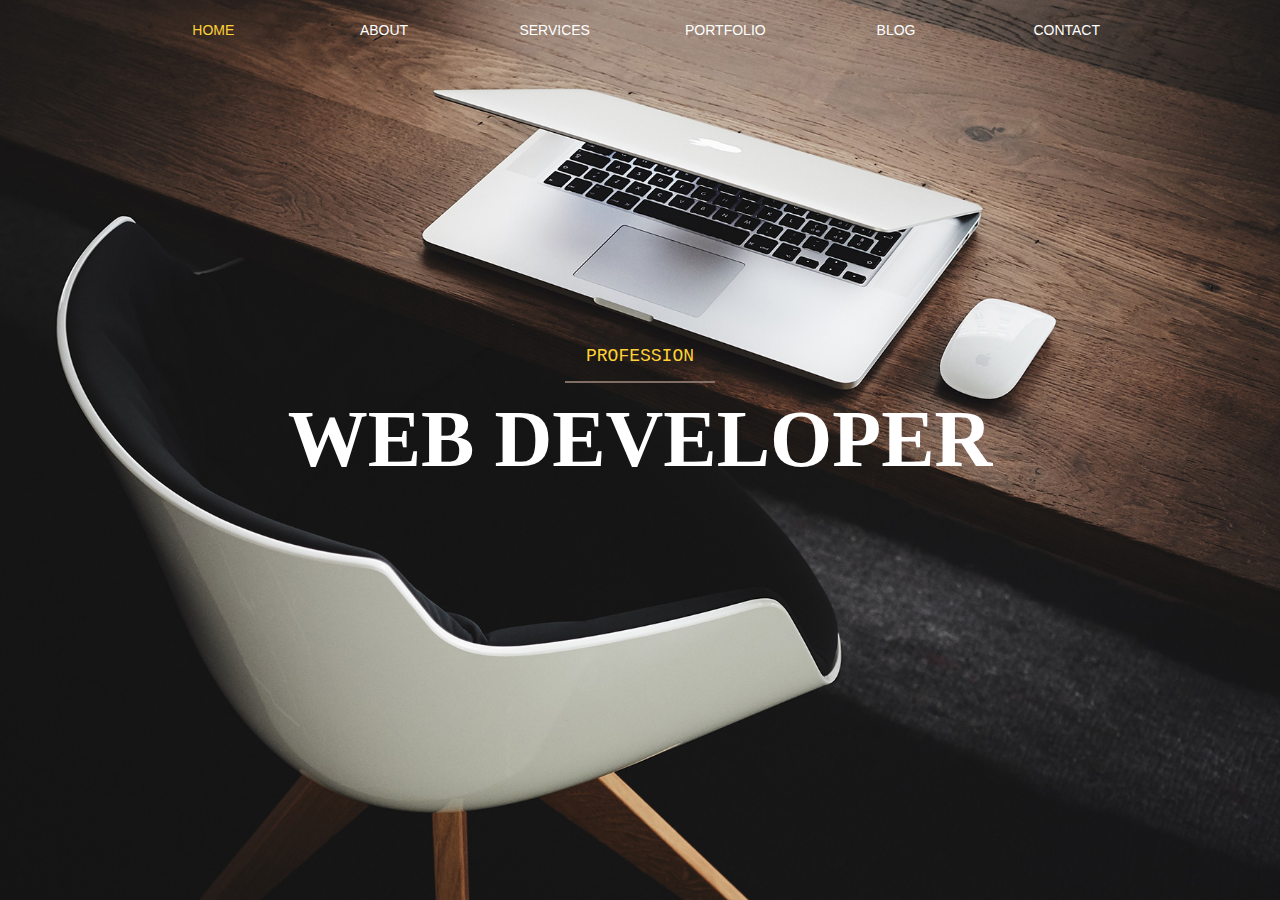
<file: index.html>
<!DOCTYPE html>

<html>

<head>
  <title>HTML Portfolio</title>
  <link rel="stylesheet" type="text/css" href="css/style.css" />
  <link rel="stylesheet" type="text/css" href="css/animate.css" />

</head>

<body>
  <header class="animated bounceInDown">
    <div class="container">
      <ul>
        <li><a href="index.html" class="current">Home</a></li>
        <li><a href="about.html">About</a></li>
        <li><a href="services.html">Services</a></li>
        <li><a href="portfolio.html">Portfolio</a></li>
        <li><a href="#" class="disabled">Blog</a></li>
        <li><a href="contact.html">Contact</a></li>
      </ul>
    </div>
  </header>
  <div class="container">
    <div class="intro-heading">
      <h4 class="animated fadeInUp">Profession</h4>
      <hr class="divider my-4">
      <h1 class="animated fadeInDown">Web Developer</h1>

    </div>
  </div>
</body>

</html>
</file>
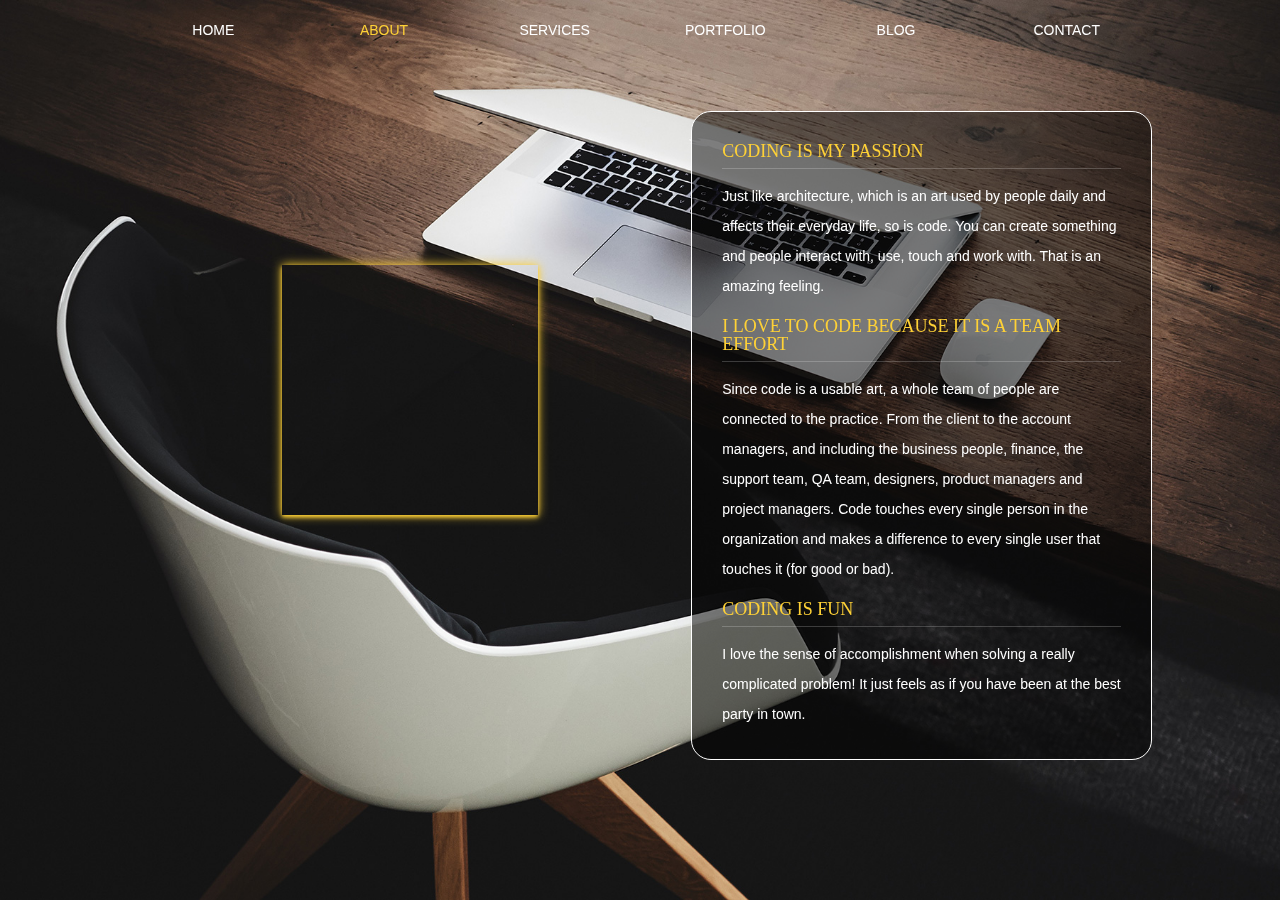
<file: about.html>
<!DOCTYPE html>

<html>

<head>
  <title>HTML Portfolio</title>
  <link rel="stylesheet" type="text/css" href="css/style.css" />
  <link rel="stylesheet" type="text/css" href="css/animate.css" />

</head>

<body>
  <header class="animated bounceInDown">
    <div class="container">
      <ul>
        <li><a href="index.html">Home</a></li>
        <li><a href="about.html" class="current">About</a></li>
        <li><a href="services.html">Services</a></li>
        <li><a href="portfolio.html">Portfolio</a></li>
        <li><a href="#">Blog</a></li>
        <li><a href="contact.html">Contact</a></li>
      </ul>
    </div>
  </header>
  <div class="container">
    <div class="video-container">
      <iframe src="https://www.youtube.com/embed/foT9rsHmS24" allowfullscreen>
      </iframe>
    </div>
    <div class="about">
      <div class="about-container">
        <h3 class="animated fadeInLeft">Coding is my passion</h3>
        <p class="animated fadeInRight">
          Just like architecture, which is an art used by people daily and affects their everyday life, so is code. You
          can create something and people interact with, use, touch and work with. That is an amazing feeling.
        </p>
        <br>
        <h3 class="animated fadeInRight">I love to code because it is a team effort</h3>
        <p class="animated fadeInLeft">
          Since code is a usable art, a whole team of people are connected to the practice. From the client to the
          account managers, and including the business people, finance, the support team, QA team, designers, product
          managers and project managers. Code touches every single person in the organization and makes a difference to
          every single user that touches it (for good or bad).
        </p>
        <br>
        <h3 class="animated fadeInLeft">Coding is fun</h3>
        <p class="animated fadeInRight">
          I love the sense of accomplishment when solving a really complicated problem! It just feels as if you
          have been at the best party in town.
        </p>
      </div>

    </div>
  </div>
</body>

</html>
</file>
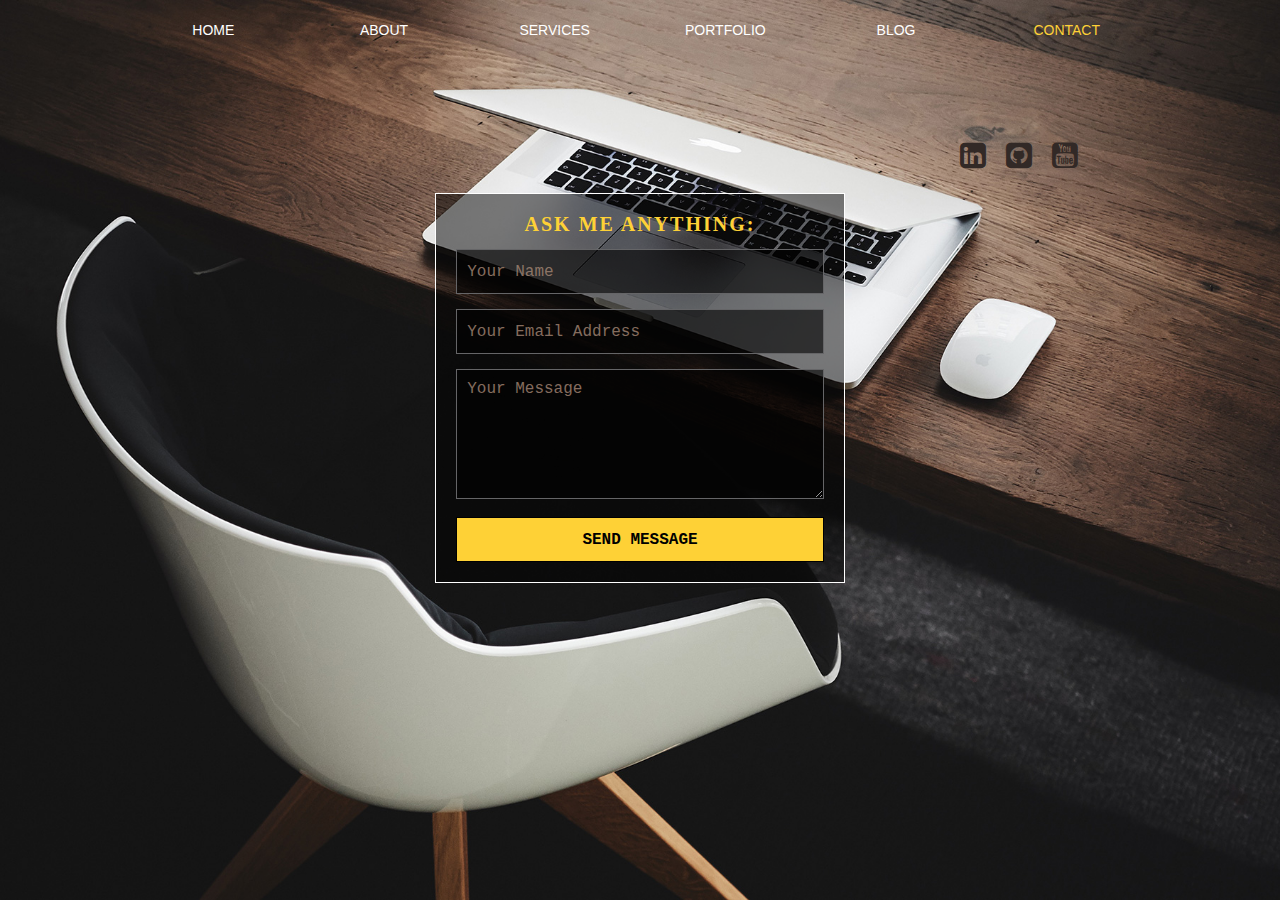
<file: contact.html>
<!DOCTYPE html>

<html>

<head>
  <title>HTML Portfolio</title>
  <link rel="stylesheet" type="text/css" href="css/style.css" />
  <link rel="stylesheet" type="text/css" href="css/animate.css" />
  <link rel="stylesheet" href="https://stackpath.bootstrapcdn.com/font-awesome/4.7.0/css/font-awesome.min.css" />
</head>

<body>
  <header class="animated bounceInDown">
    <div class="container">
      <ul>
        <li><a href="index.html">Home</a></li>
        <li><a href="about.html">About</a></li>
        <li><a href="services.html">Services</a></li>
        <li><a href="portfolio.html">Portfolio</a></li>
        <li><a href="#">Blog</a></li>
        <li><a href="contact.html" class="current">Contact</a></li>
      </ul>
    </div>
  </header>
  <div class="row">
    <div class="col-lg-12">
      <div class="my-icons">
        <a href="https://www.youtube.com/watch?v=foT9rsHmS24" target="_blank">
          <p>
            <i class="fa fa-youtube-square"></i>
          </p>
        </a>
        <a href="https://github.com/bobkrstic" target="_blank">
          <p>
            <i class="fa fa-github-square"></i>
          </p>
        </a>

        <a href="https://www.linkedin.com/in/bob-krstic/" target="_blank">
          <p>
            <i class="fa fa-linkedin-square" aria-hidden="true"></i>
          </p>
        </a>
      </div>
    </div>
  </div>
  <div class="container">
    <div class="row">
      <div class="col-lg-12">
        <div class="contact">
          <h2 class="animated fadeInDown" style="animation-delay: 1s">
            Ask me anything:
          </h2>
          <form method="post" action="#">
            <input type="text" name="" class="textField animated fadeInDown" style="animation-delay: 1.1s"
              placeholder="Your Name" required="" />
            <input type="email" name="" class="textField animated fadeInDown" style="animation-delay: 1.2s"
              placeholder="Your Email Address" required="" />
            <textarea cols="6" rows="6" class="messageField animated fadeInDown" style="animation-delay: 1.3s"
              placeholder="Your Message" required=""></textarea>
            <input type="submit" name="" value="Send Message" class="submitButton animated fadeInDown"
              style="animation-delay: 1.7s" />
          </form>
        </div>
      </div>
    </div>
  </div>
</body>

</html>
</file>
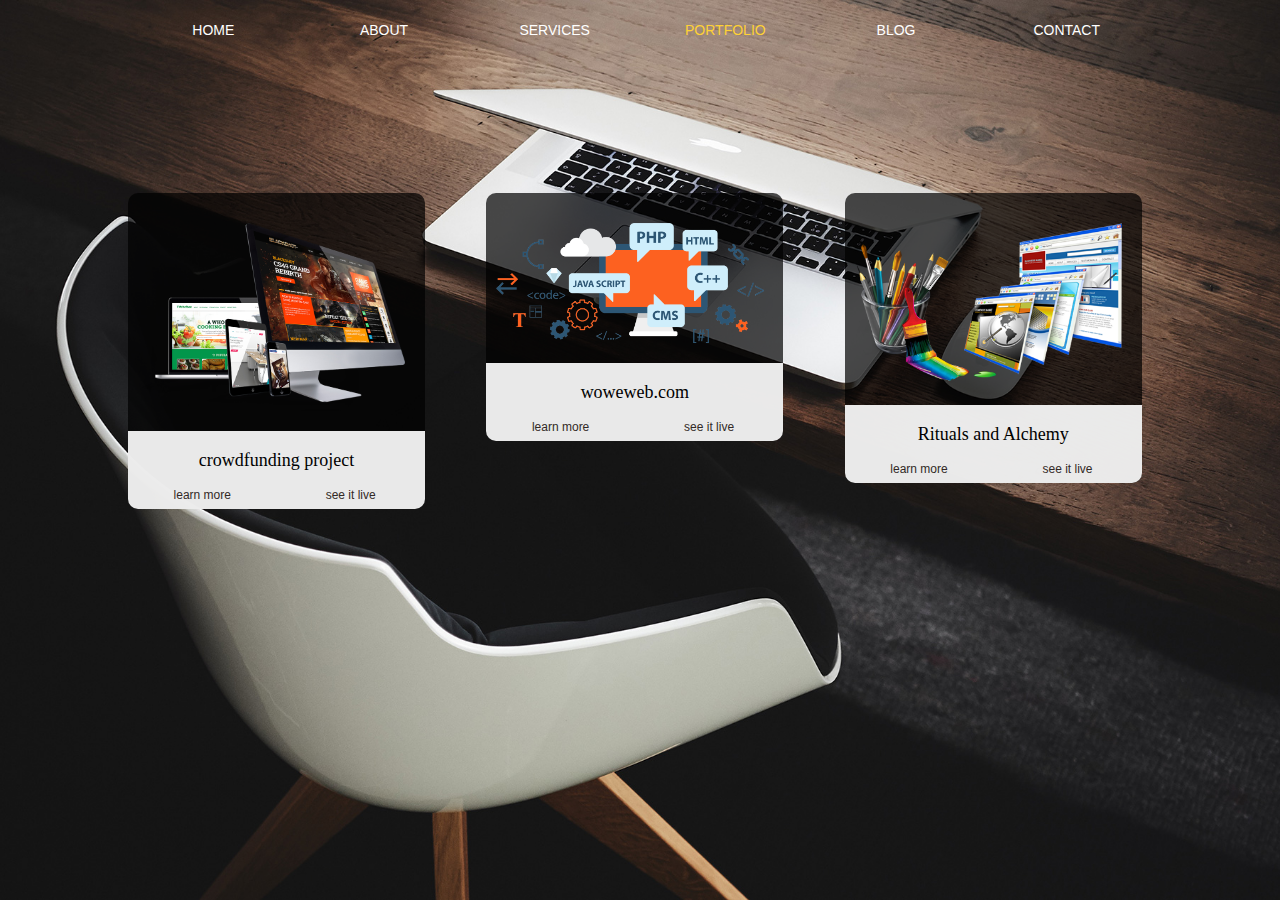
<file: portfolio.html>
<!DOCTYPE html>

<html>

<head>
  <title>HTML Portfolio</title>
  <link rel="stylesheet" type="text/css" href="css/style.css" />
  <link rel="stylesheet" type="text/css" href="css/animate.css" />
  <meta name="viewport" content="width=device-width, initial-scale=1.0" />
  <!-- <link rel="stylesheet" href="https://stackpath.bootstrapcdn.com/bootstrap/3.4.1/css/bootstrap.min.css"
    integrity="sha384-HSMxcRTRxnN+Bdg0JdbxYKrThecOKuH5zCYotlSAcp1+c8xmyTe9GYg1l9a69psu" crossorigin="anonymous"> -->
</head>

<body>
  <header class="animated bounceInDown">
    <div class="container">
      <ul>
        <li><a href="index.html">Home</a></li>
        <li><a href="about.html">About</a></li>
        <li><a href="services.html">Services</a></li>
        <li><a href="portfolio.html" class="current">Portfolio</a></li>
        <li><a href="#">Blog</a></li>
        <li><a href="contact.html">Contact</a></li>
      </ul>
    </div>
  </header>
  <div class="container">
    <div class="row">
      <div class="col-md-12">
        <div class="portfolio">
          <div class="figure animated flipInX" style="animation-delay: 1.1s">
            <img src="images/image1.png" />
            <h3>crowdfunding project</h3>
            <div class="button-group">
              <button type="button" class="block-button" onclick="myFunction1()">learn more</button>
              <button type="button" class="block-button" onclick="location.href='http://google.com';">see it
                live</button>
            </div>
            <div id="project-1-desc" style="display: none;">
              This is the text about this plan. Will be added to the final project. This is just a test.
              This is the text about this plan. Will be added to the final project. This is just a test.
              This is the text about this plan. Will be added to the final project. This is just a test.
              This is the text about this plan. Will be added to the final project. This is just a test.
            </div>
          </div>
          <div class="figure animated flipInX" style="animation-delay: 1.2s">
            <img src="images/image2.png" />
            <h3>woweweb.com</h3>
            <div class="button-group">
              <button type="button" class="block-button" onclick="myFunction2()">learn more</button>
              <button type="button" class="block-button" onclick="location.href='http://woweweb.com/index.html';">see it
                live</button>
            </div>
            <div id="project-2-desc" style="display: none;">
              This is the text about this plan. Will be added to the final project. This is just a test.
              This is the text about this plan. Will be added to the final project. This is just a test.
              This is the text about this plan. Will be added to the final project. This is just a test.
              This is the text about this plan. Will be added to the final project. This is just a test.
            </div>
          </div>
          <div class="figure animated flipInX" style="animation-delay: 1.3s">
            <img src="images/image3.png" />
            <h3>Rituals and Alchemy</h3>
            <div class="button-group">
              <button type="button" class="block-button" onclick="myFunction3()">learn more</button>
              <button type="button" class="block-button" onclick="location.href='https://ritualsandalchemy.com/';">see
                it
                live</button>
            </div>
            <div id="project-3-desc" style="display: none;">
              This is the text about this plan. Will be added to the final project. This is just a test.
              This is the text about this plan. Will be added to the final project. This is just a test.
              This is the text about this plan. Will be added to the final project. This is just a test.
              This is the text about this plan. Will be added to the final project. This is just a test.
            </div>
          </div>
        </div>
      </div>
    </div>
  </div>

  <!-- include our local js file and the functions inside -->
  <script src="js/modal-functions.js"></script>
  <script src="https://code.jquery.com/jquery-1.12.4.min.js"
    integrity="sha384-nvAa0+6Qg9clwYCGGPpDQLVpLNn0fRaROjHqs13t4Ggj3Ez50XnGQqc/r8MhnRDZ"
    crossorigin="anonymous"></script>
  <!-- Include all compiled plugins (below), or include individual files as needed -->
  <script src="https://stackpath.bootstrapcdn.com/bootstrap/3.4.1/js/bootstrap.min.js"
    integrity="sha384-aJ21OjlMXNL5UyIl/XNwTMqvzeRMZH2w8c5cRVpzpU8Y5bApTppSuUkhZXN0VxHd"
    crossorigin="anonymous"></script>
</body>

</html>
</file>
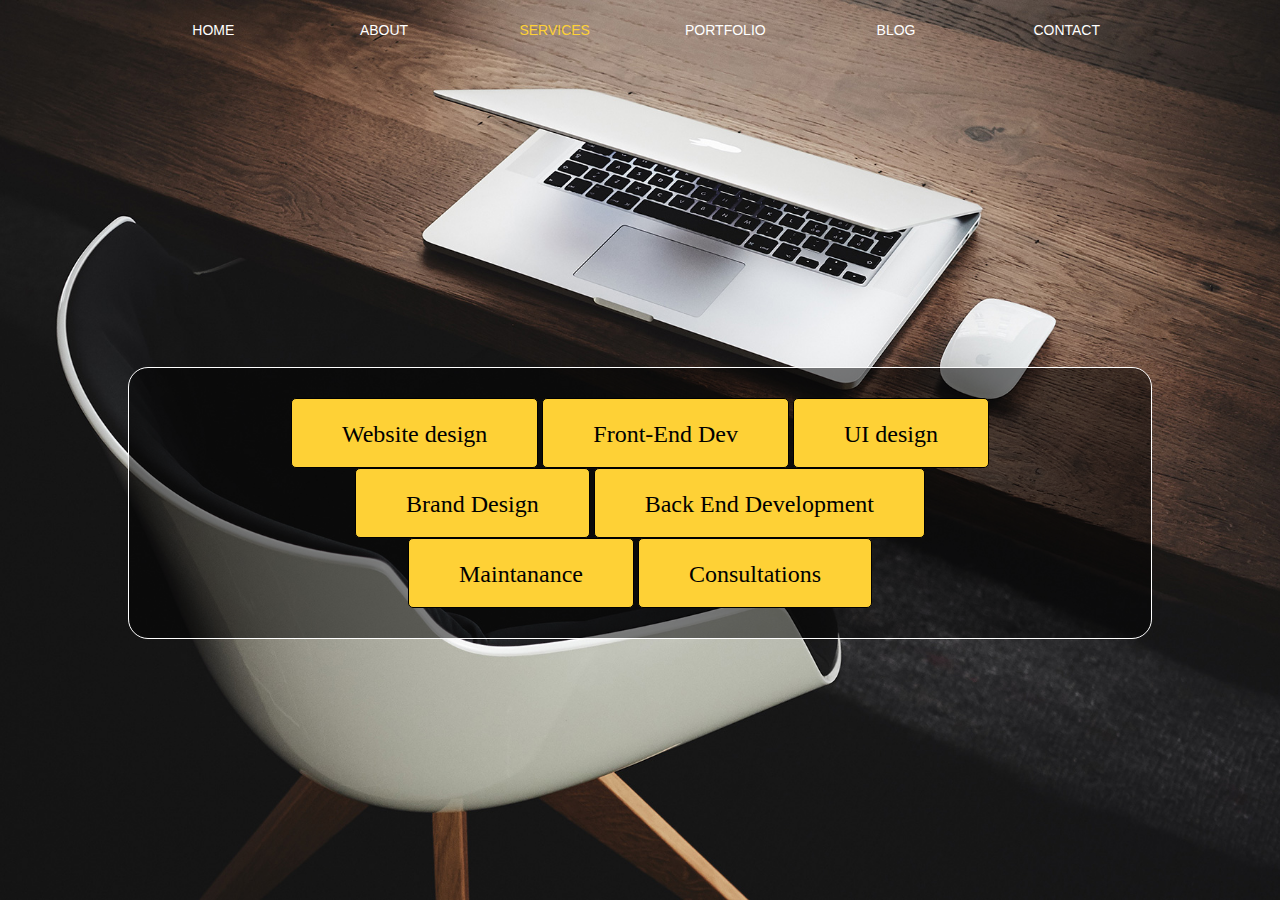
<file: services.html>
<!DOCTYPE html>

<html>

<head>
  <title>HTML Portfolio</title>
  <link rel="stylesheet" type="text/css" href="css/style.css" />
  <link rel="stylesheet" type="text/css" href="css/animate.css" />
  <meta name="viewport" content="width=device-width, initial-scale=1.0">
</head>

<body>
  <header class="animated bounceInDown">
    <div class="container">
      <ul>
        <li><a href="index.html">Home</a></li>
        <li><a href="about.html">About</a></li>
        <li><a href="services.html" class="current">Services</a></li>
        <li><a href="portfolio.html">Portfolio</a></li>
        <li><a href="#">Blog</a></li>
        <li><a href="contact.html">Contact</a></li>
      </ul>
    </div>
  </header>
  <div class="container">
    <div class="services-container">
      <div class="services">
        <h3 class="animated fadeInDown" style="animation-delay: 1s">
          Website design
        </h3>
        <h3 class="animated fadeInDown" style="animation-delay: 2.5s">
          Front-End Dev
        </h3>
        <h3 class="animated fadeInDown" style="animation-delay: 1.1s">
          UI design
        </h3>
        <h3 class="animated fadeInDown" style="animation-delay: 1.4s">
          Brand Design
        </h3>
        <h3 class="animated fadeInDown" style="animation-delay: 1.3s">
          Back End Development
        </h3>
        <h3 class="animated fadeInDown" style="animation-delay: 1.5s">
          Maintanance
        </h3>
        <h3 class="animated fadeInDown" style="animation-delay: 1.6s">
          Consultations
        </h3>
      </div>

    </div>
  </div>
</body>

</html>
</file>
<file: css/style.css>
/* http://meyerweb.com/eric/tools/css/reset/ 
   v2.0 | 20110126
   License: none (public domain)
*/

/* RESET FILE AT THE BEGINING OF THE CSS STYLESHEET TO MAKE SURE ALL BROWSERS ARE SUPPORTED */

html,
body,
div,
span,
applet,
object,
iframe,
h1,
h2,
h3,
h4,
h5,
h6,
p,
blockquote,
pre,
a,
abbr,
acronym,
address,
big,
cite,
code,
del,
dfn,
em,
img,
ins,
kbd,
q,
s,
samp,
small,
strike,
strong,
sub,
sup,
tt,
var,
b,
u,
i,
center,
dl,
dt,
dd,
ol,
ul,
li,
fieldset,
form,
label,
legend,
table,
caption,
tbody,
tfoot,
thead,
tr,
th,
td,
article,
aside,
canvas,
details,
embed,
figure,
figcaption,
footer,
header,
hgroup,
menu,
nav,
output,
ruby,
section,
summary,
time,
mark,
audio,
video {
  margin: 0;
  padding: 0;
  border: 0;
  font-size: 100%;
  font: inherit;
  vertical-align: baseline;
  box-sizing: border-box;
}
/* HTML5 display-role reset for older browsers */
article,
aside,
details,
figcaption,
figure,
footer,
header,
hgroup,
menu,
nav,
section {
  display: block;
}

/* here we will add the background image */
body {
  line-height: 1;
  background: url(../images/coding-bg.jpg) no-repeat;
  /* background-size: cover; */
  /* background-attachment: fixed; */
  position: relative;
  overflow-x: hidden;
  font-family: "Droid Serif", "Anonymous Pro";
  /* Background image is centered vertically and horizontally at all times */
  background-position: center center;

  /* Background image doesn't tile */
  background-repeat: no-repeat;

  /* Background image is fixed in the viewport so that it doesn't move when 
       the content's height is greater than the image's height */
  background-attachment: fixed;

  /* This is what makes the background image rescale based
       on the container's size */
  background-size: cover;
}

ol,
ul {
  list-style: none;
}
blockquote,
q {
  quotes: none;
}
blockquote:before,
blockquote:after,
q:before,
q:after {
  content: "";
  content: none;
}

table {
  border-collapse: collapse;
  border-spacing: 0;
}

/* ----------------------- RESET FILE ENDS HERE, BELOW WE ARE ADDING OUR OWN STYLING ---------------------- */

header {
  display: inline-block;
  width: 100%;
  height: 60px;
  background-color: transparent;
  animation-delay: 1s;
}

.container {
  width: 80%;
  margin: 0 auto;
}

header ul {
  line-height: 60px;
  display: flex;
}

header ul li {
  flex: 1;
  text-align: center;
}

header ul li a {
  color: white;
  text-decoration: none;
  text-transform: uppercase;
  font-family: sans-serif;
  font-size: 14px;
  font-weight: 300;
}

header ul li a.current {
  color: #fed136;
}

.intro-heading {
  text-align: center;
  margin-top: 28%;
}

.intro-heading h4 {
  /* padding-top: 30px; */
  font-size: 18px;
  font-family: "Anonymous Pro", "Courier New", Courier, monospace;
  text-transform: uppercase;
  color: #fed136;
}

hr {
  margin-top: 1rem;
  margin-bottom: 1rem;
  border: 0;
  border-top: 2px solid rgba(140, 120, 110, 0.9);
  width: 150px;
}

.intro-heading h1 {
  font-size: 80px;
  font-weight: 900;
  text-transform: uppercase;
  color: white;
  animation-delay: 2s;
}

.about {
  width: 45%;
  margin-top: 5%;
  word-wrap: break-word;
  float: right;
}

.video-container {
  /* border: 1px solid white; */
  float: left;
  width: 25%;
  height: 250px;
  margin-top: 20%;
  margin-left: 15%;
  box-shadow: #fed136;
  box-shadow: 0 2px 4px 0 #fed136, 0 0 10px 0 #fed136;
}

iframe {
  width: 100%;
  height: 100%;
}

.about-container {
  border: 1px solid white;
  border-radius: 20px;
  padding: 30px;
  background: rgba(0, 0, 0, 0.5);
}

.about h3 {
  color: #fed136;
  font-size: 18px;
  text-transform: uppercase;
  border-bottom: 1px solid rgba(255, 255, 255, 0.2);
  padding-bottom: 8px;
  margin-bottom: 12px;
  animation-delay: 2s;
}

.about p {
  font-family: sans-serif;
  color: white;
  line-height: 30px;
  font-size: 14px;
  font-weight: 200;
  animation-delay: 1s;
}

.services-container {
  border: 1px solid white;
  border-radius: 20px;
  padding: 30px;
  background: rgba(0, 0, 0, 0.5);
  margin-top: 30%;
}

.services {
  width: 80%;
  margin: auto;
  text-align: center;
}

.services h3 {
  font-size: 24px;
  color: black;
  font-weight: 300;
  padding: 0 50px;
  height: 70px;
  line-height: 70px;
  border: 1px solid black;
  border-radius: 5px;
  /* margin-bottom: 25px; */
  margin: auto;
  display: inline-block;
  background-color: #fed136;
  text-align: center;
  float: none;
}

.portfolio {
  width: 100%;
  margin-top: 13%;
}

.figure {
  /* display: inline-block; */
  width: 29%;
  float: left;
  position: relative;
  margin-bottom: 55px;
  overflow: hidden;
  background: rgba(0, 0, 0, 0.7);
  border-top-left-radius: 10px;
  border-top-right-radius: 10px;
  border-bottom-left-radius: 10px;
  border-bottom-right-radius: 10px;
}

.figure img {
  width: 90%;
  margin-top: 30px;
  margin-left: 10px;
  margin-bottom: 17px;
}

.figure:nth-child(3n + 2) {
  margin: 0 6%;
}

.figure h3 {
  width: 100%;
  height: 50px;
  background-color: #f4f4f4f4;
  color: #000;
  padding: 20px 10px;
  font-weight: 500;
  font-size: large;
  text-align: center;
  margin-bottom: 0;
}

.button-group {
  width: 100%;
}

.block-button {
  display: block;
  width: 50%;
  border: none;
  background-color: #f4f4f4f4;
  color: rgb(50, 41, 38);
  padding: 7px 0 7px 0;
  font-size: 12px;
  cursor: pointer;
  text-align: center;
  float: left;
}

#project-1-desc,
#project-2-desc,
#project-3-desc {
  color: white;
  padding: 10px;
  margin-top: 30px;
  text-align: justify;
}

.contact {
  width: 40%;
  margin: 0 auto;
  margin-top: 13%;
  border: 1px solid white;
  background: rgba(0, 0, 0, 0.5);
}

.contact form {
  padding: 0 20px 20px 20px;
}

.contact h2 {
  padding-top: 20px;
  font-size: 20px;
  font-weight: 900;
  color: #fed136;
  text-transform: uppercase;
  margin-bottom: 15px;
  letter-spacing: 2px;
  text-align: center;
}

input,
textarea {
  font-family: "Courier New", Courier, monospace;
  box-sizing: border-box;
}

.textField,
.messageField {
  width: 100%;
  height: 45px;
  border: 1px solid rgb(101, 101, 103);
  /* background-color: transparent; */
  background: rgba(0, 0, 0, 0.6);
  color: white;
  padding: 0 10px;
  font-size: 16px;
  margin-bottom: 15px;
}

.messageField {
  max-width: 100%;
  min-height: 130px;
  padding: 10px;
}

.textField:focus,
.messageField:focus {
  border-color: #ffffff;
}

::placeholder {
  /* Chrome, Firefox, Opera, Safari 10.1+ */
  color: rgb(164, 135, 117);
  opacity: 0.8; /* Firefox */
}

.submitButton {
  width: 100%;
  height: 45px;
  background-color: #fed136;
  color: #000000;
  font-weight: 700;
  text-transform: uppercase;
  font-size: 16px;
  border: 1px solid black;
}

.submitButton:hover {
  background-color: rgb(50, 41, 38);
  color: rgb(164, 135, 117);
}

.my-icons p {
  /* float: left; */
  /* color: #fed136; */
  color: rgb(50, 41, 38);
  margin: 10px;
  font-size: 30px;
  float: right;
  /* margin: auto; */
}

.my-icons p:hover {
  color: #fed136;
}

.my-icons {
  margin: auto;
  margin-top: 70px;
  width: 70%;
  /* float: right; */
}

.my-icons p i {
  /* text-align: center; */
  /* margin-left: 45%; */
}

/* ---------------------- starting with media queries ----------------------------- */

@media only screen and (max-width: 650px) {
  header ul li a {
    font-size: 10px;
  }

  .intro-heading h4 {
    font-size: 10px;
  }

  .intro-heading h1 {
    font-size: 50px;
  }

  .video-container {
    width: 70%;
  }

  .about {
    width: 100%;
  }

  .about h3 {
    font-size: 10px;
  }

  .about p {
    font-size: 8px;
  }

  .services h3 {
    font-size: 15px;
  }

  .figure h3 {
    font-size: small;
  }

  .button-text {
    font-size: 8px;
  }

  .contact h2 {
    font-size: xx-small;
    text-transform: lowercase;
    word-wrap: break-word;
  }
}

@media only screen and (max-width: 850px) {
  /* body {
    line-height: 1;
    background: url(../images/coding-bg.jpg) no-repeat;
    background-size: cover;
    background-attachment: auto;
    position: relative;
    overflow-x: hidden;
    font-family: "Droid Serif", "Anonymous Pro";
  } */

  .contact h2 {
    font-size: x-small;
    text-transform: lowercase;
    word-wrap: break-word;
  }
}

@media only screen and (max-width: 1000px) {
  .contact h2 {
    font-size: small;
  }

  .textField,
  .messageField {
    font-size: 10px;
  }

  .submitButton {
    font-size: 10px;
  }
}
</file>
